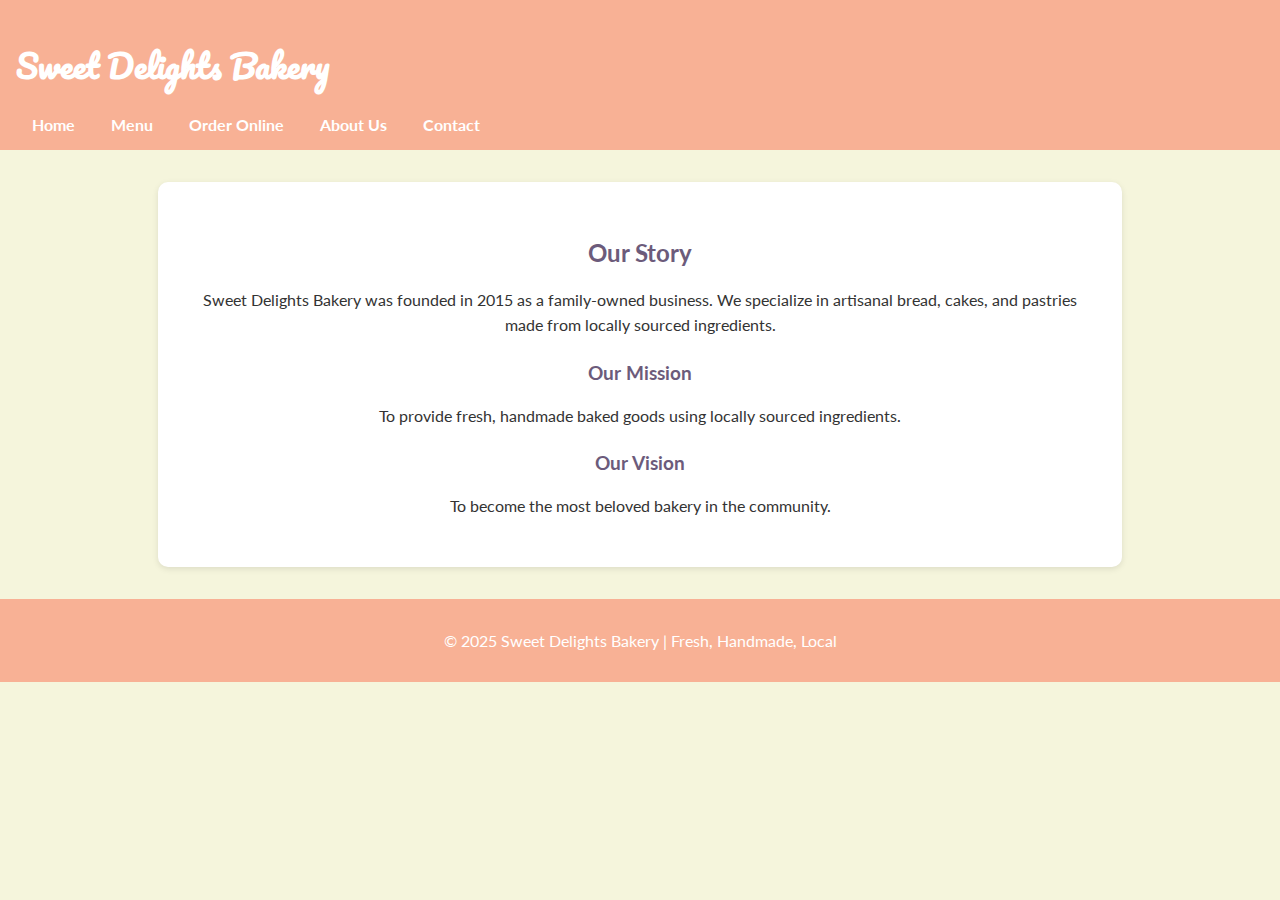
<file: Sweet delights part 1/about.html>
<!DOCTYPE html>
<html lang="en">
<head>
  <meta charset="UTF-8">
  <meta name="viewport" content="width=device-width, initial-scale=1.0">
  <title>About Us - Sweet Delights Bakery</title>
  <link rel="stylesheet" href="css/style.css">
</head>
<body>
  
<header>
  <h1>Sweet Delights Bakery</h1>
  <nav>
    <a href="index.html">Home</a>
    <a href="menu.html">Menu</a>
    <a href="order.html">Order Online</a>
    <a href="about.html" class="active">About Us</a>
    <a href="contact.html">Contact</a>
  </nav>
</header>

  <section class="about-container">
    <h2>Our Story</h2>
    <p>Sweet Delights Bakery was founded in 2015 as a family-owned business. We specialize in artisanal bread, cakes, and pastries made from locally sourced ingredients.</p>
    
    <h3>Our Mission</h3>
    <p>To provide fresh, handmade baked goods using locally sourced ingredients.</p>
    
    <h3>Our Vision</h3>
    <p>To become the most beloved bakery in the community.</p>
  </section>
  
<footer>
  <p>&copy; 2025 Sweet Delights Bakery | Fresh, Handmade, Local</p>
</footer>

</body>
</html>
</file>
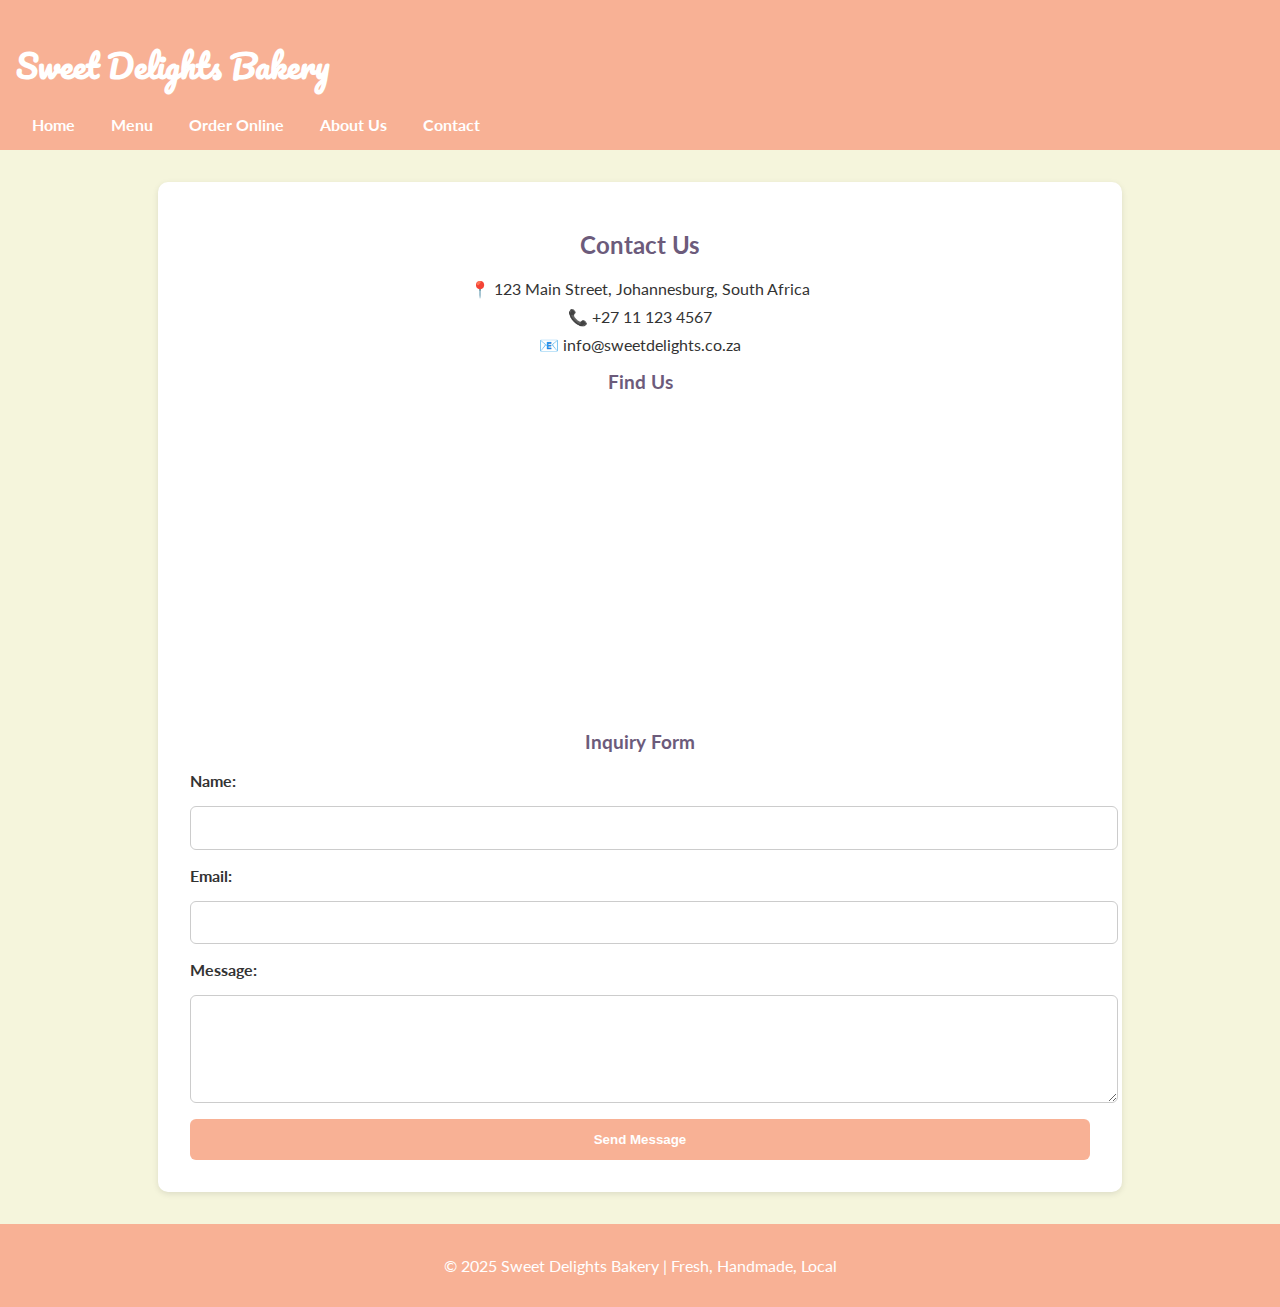
<file: Sweet delights part 1/contact.html>
<!DOCTYPE html>
<html lang="en">
<head>
  <meta charset="UTF-8">
  <meta name="viewport" content="width=device-width, initial-scale=1.0">
  <title>Contact - Sweet Delights Bakery</title>
  <link rel="stylesheet" href="css/style.css">
</head>
<body>
  
<header>
  <h1>Sweet Delights Bakery</h1>
  <nav>
    <a href="index.html">Home</a>
    <a href="menu.html">Menu</a>
    <a href="order.html">Order Online</a>
    <a href="about.html">About Us</a>
    <a href="contact.html" class="active">Contact</a>
  </nav>
</header>

  <section class="contact-container">
    <h2>Contact Us</h2>
    <p>📍 123 Main Street, Johannesburg, South Africa</p>
    <p>📞 +27 11 123 4567</p>
    <p>📧 info@sweetdelights.co.za</p>
    
    <h3>Find Us</h3>
    <iframe src="https://maps.google.com/maps?q=Johannesburg&t=&z=13&ie=UTF8&iwloc=&output=embed" width="100%" height="300" style="border:0; border-radius: 8px;"></iframe>
    
    <h3>Inquiry Form</h3>
    <form>
      <label for="name">Name:</label>
      <input type="text" id="name" name="name" required>

      <label for="email">Email:</label>
      <input type="email" id="email" name="email" required>

      <label for="message">Message:</label>
      <textarea id="message" name="message" rows="5" required></textarea>

      <button type="submit">Send Message</button>
    </form>
  </section>
  
<footer>
  <p>&copy; 2025 Sweet Delights Bakery | Fresh, Handmade, Local</p>
</footer>

</body>
</html>
</file>
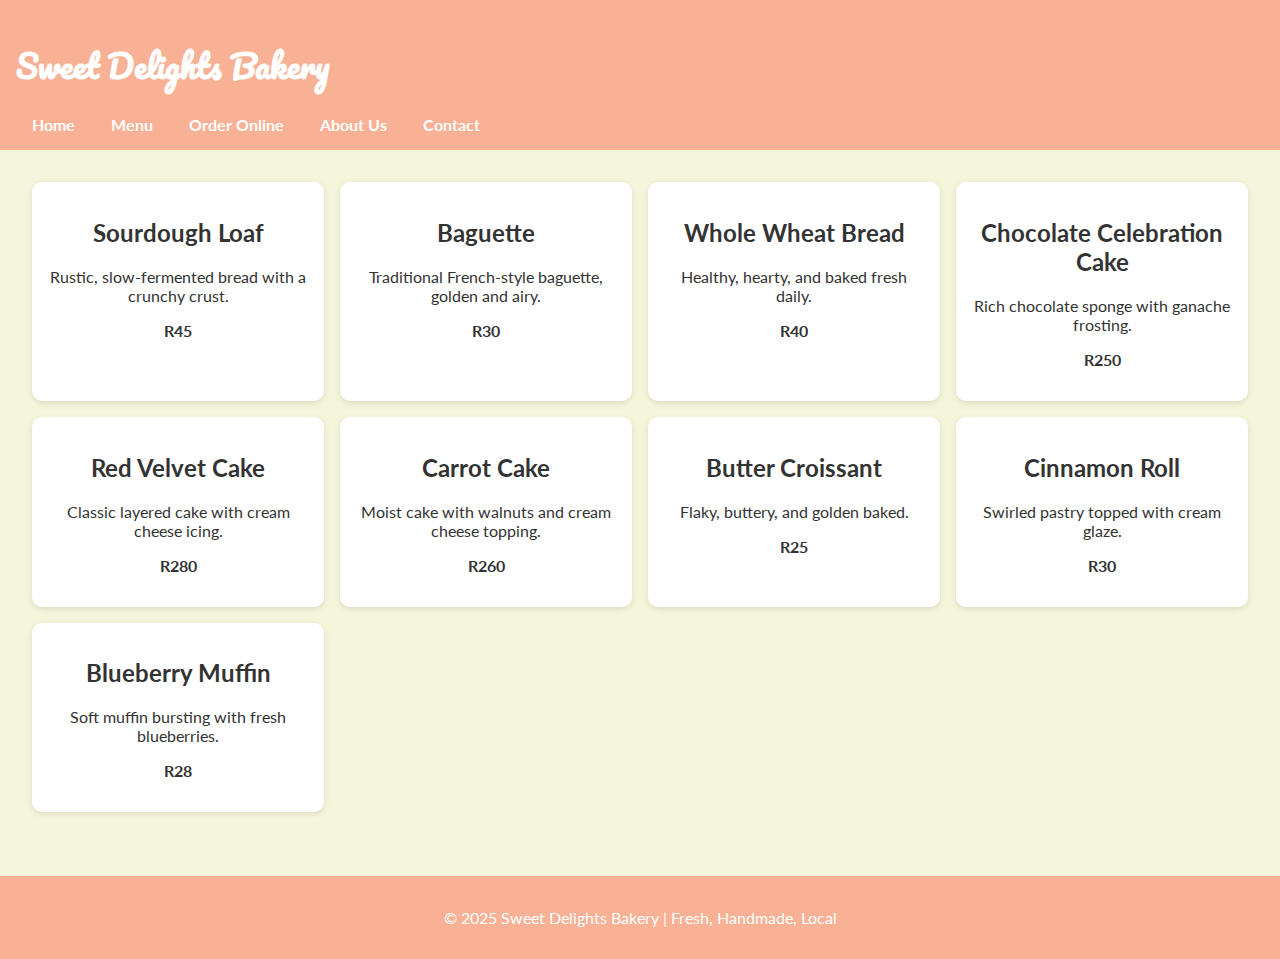
<file: Sweet delights part 1/menu.html>
<!DOCTYPE html>
<html lang="en">
<head>
  <meta charset="UTF-8">
  <meta name="viewport" content="width=device-width, initial-scale=1.0">
  <title>Sweet Delights Bakery - Menu</title>
  <link rel="stylesheet" href="css/style.css">
</head>
<body>
  
<header>
  <h1>Sweet Delights Bakery</h1>
  <nav>
    <a href="index.html">Home</a>
    <a href="menu.html">Menu</a>
    <a href="order.html">Order Online</a>
    <a href="about.html">About Us</a>
    <a href="contact.html">Contact</a>
  </nav>
</header>

  <section class="products">
    <div class="product-card"><h2>Sourdough Loaf</h2><p>Rustic, slow-fermented bread with a crunchy crust.</p><p><strong>R45</strong></p></div>
    <div class="product-card"><h2>Baguette</h2><p>Traditional French-style baguette, golden and airy.</p><p><strong>R30</strong></p></div>
    <div class="product-card"><h2>Whole Wheat Bread</h2><p>Healthy, hearty, and baked fresh daily.</p><p><strong>R40</strong></p></div>
    <div class="product-card"><h2>Chocolate Celebration Cake</h2><p>Rich chocolate sponge with ganache frosting.</p><p><strong>R250</strong></p></div>
    <div class="product-card"><h2>Red Velvet Cake</h2><p>Classic layered cake with cream cheese icing.</p><p><strong>R280</strong></p></div>
    <div class="product-card"><h2>Carrot Cake</h2><p>Moist cake with walnuts and cream cheese topping.</p><p><strong>R260</strong></p></div>
    <div class="product-card"><h2>Butter Croissant</h2><p>Flaky, buttery, and golden baked.</p><p><strong>R25</strong></p></div>
    <div class="product-card"><h2>Cinnamon Roll</h2><p>Swirled pastry topped with cream glaze.</p><p><strong>R30</strong></p></div>
    <div class="product-card"><h2>Blueberry Muffin</h2><p>Soft muffin bursting with fresh blueberries.</p><p><strong>R28</strong></p></div>
  </section>
  
<footer>
  <p>&copy; 2025 Sweet Delights Bakery | Fresh, Handmade, Local</p>
</footer>

</body>
</html>
</file>
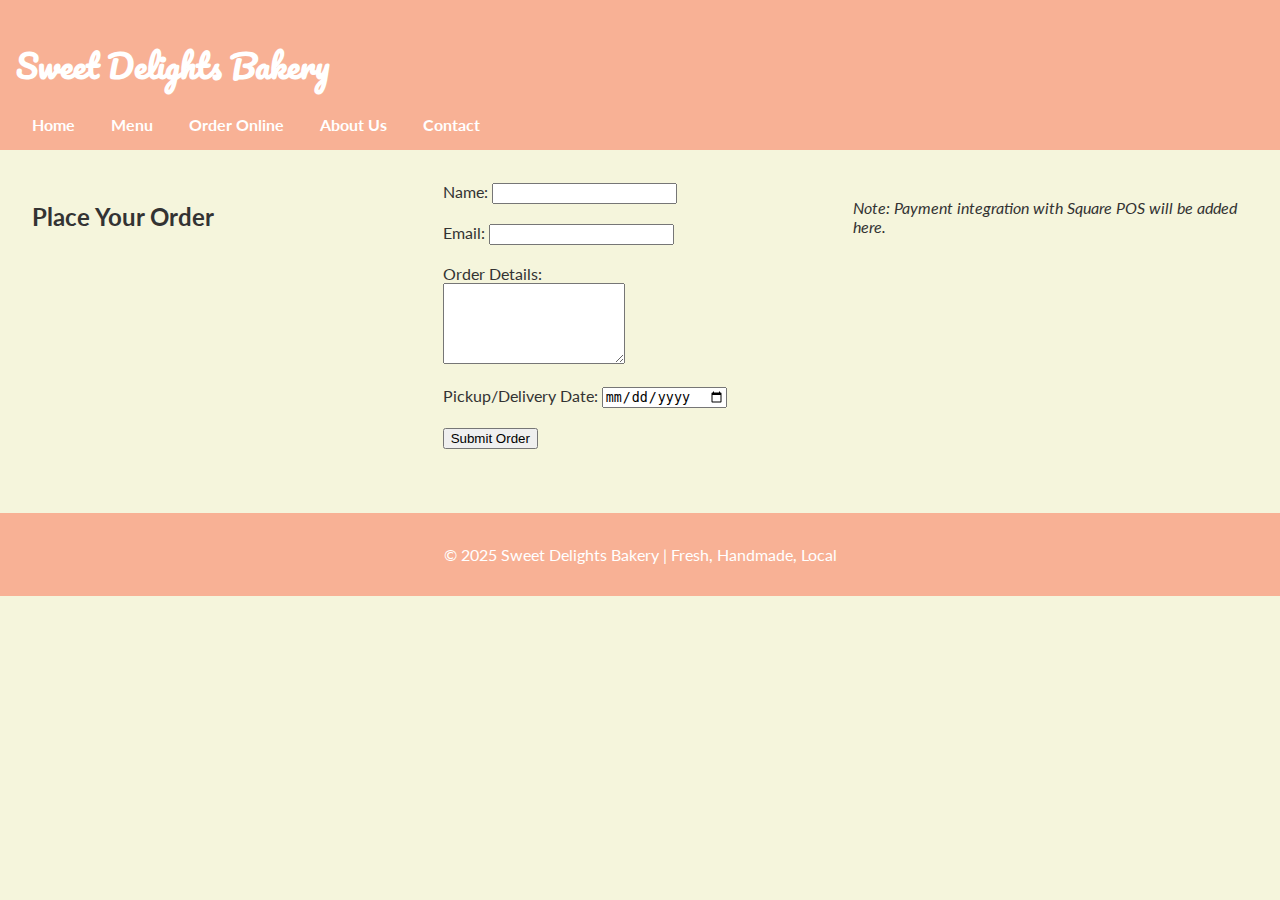
<file: Sweet delights part 1/order.html>
<!DOCTYPE html>
<html lang="en">
<head>
  <meta charset="UTF-8">
  <meta name="viewport" content="width=device-width, initial-scale=1.0">
  <title>Order Online - Sweet Delights Bakery</title>
  <link rel="stylesheet" href="css/style.css">
</head>
<body>
  
<header>
  <h1>Sweet Delights Bakery</h1>
  <nav>
    <a href="index.html">Home</a>
    <a href="menu.html">Menu</a>
    <a href="order.html">Order Online</a>
    <a href="about.html">About Us</a>
    <a href="contact.html">Contact</a>
  </nav>
</header>

  <section class="products">
    <h2>Place Your Order</h2>
    <form>
      <label>Name: <input type="text" name="name" required></label><br><br>
      <label>Email: <input type="email" name="email" required></label><br><br>
      <label>Order Details:<br><textarea name="order" rows="5" required></textarea></label><br><br>
      <label>Pickup/Delivery Date: <input type="date" name="date"></label><br><br>
      <button type="submit">Submit Order</button>
    </form>
    <p><em>Note: Payment integration with Square POS will be added here.</em></p>
  </section>
  
<footer>
  <p>&copy; 2025 Sweet Delights Bakery | Fresh, Handmade, Local</p>
</footer>

</body>
</html>
</file>
<file: Sweet delights part 1/css/style.css>
@import url('https://fonts.googleapis.com/css2?family=Lato:wght@400;700&family=Pacifico&display=swap');

body {
    margin: 0;
    font-family: 'Lato', sans-serif;
    background-color: #F5F5DC;
    color: #333;
}

header {
    background-color: #F8B195;
    color: white;
    padding: 1rem;
    position: sticky;
    top: 0;
}

header h1 {
    font-family: 'Pacifico', cursive;
}

nav a {
    margin: 0 1rem;
    text-decoration: none;
    color: white;
    font-weight: bold;
}

nav a:hover {
    color: #6C5B7B;
}

.hero {
    background: url('../images/hero-placeholder.jpg') no-repeat center center/cover;
    padding: 5rem;
    text-align: center;
    color: white;
    font-family: 'Pacifico', cursive;
    font-size: 2rem;
}

.products {
    display: grid;
    grid-template-columns: repeat(auto-fit, minmax(250px, 1fr));
    gap: 1rem;
    padding: 2rem;
}

.product-card {
    background: white;
    padding: 1rem;
    border-radius: 10px;
    box-shadow: 0 2px 6px rgba(0,0,0,0.1);
    text-align: center;
}

footer {
    background-color: #F8B195;
    color: white;
    text-align: center;
    padding: 1rem;
    margin-top: 2rem;
}

/* About Page */
.about-container {
    max-width: 900px;
    margin: 2rem auto;
    padding: 2rem;
    background: white;
    border-radius: 10px;
    box-shadow: 0 2px 6px rgba(0,0,0,0.1);
    text-align: center;
}

.about-container h2,
.about-container h3 {
    color: #6C5B7B;
    margin-top: 1.5rem;
}
.about-container p {
    line-height: 1.6;
    margin-top: 0.5rem;
}


/* Contact Page */
.contact-container {
    max-width: 900px;
    margin: 2rem auto;
    padding: 2rem;
    background: white;
    border-radius: 10px;
    box-shadow: 0 2px 6px rgba(0,0,0,0.1);
}

.contact-container h2,
.contact-container h3 {
    text-align: center;
    color: #6C5B7B;
    margin-top: 1rem;
}

.contact-container p {
    text-align: center;
    margin: 0.5rem 0;
}

.contact-container form {
    display: flex;
    flex-direction: column;
    gap: 1rem;
    margin-top: 1rem;
}

.contact-container label {
    font-weight: bold;
    color: #333;
}

.contact-container input,
.contact-container textarea {
    width: 100%;
    padding: 0.8rem;
    border: 1px solid #ccc;
    border-radius: 6px;
    font-family: 'Lato', sans-serif;
}

.contact-container button {
    background-color: #F8B195;
    color: white;
    border: none;
    padding: 0.8rem;
    font-weight: bold;
    border-radius: 6px;
    cursor: pointer;
    transition: 0.3s;
}

.contact-container button:hover {
    background-color: #6C5B7B;
}
</file>
